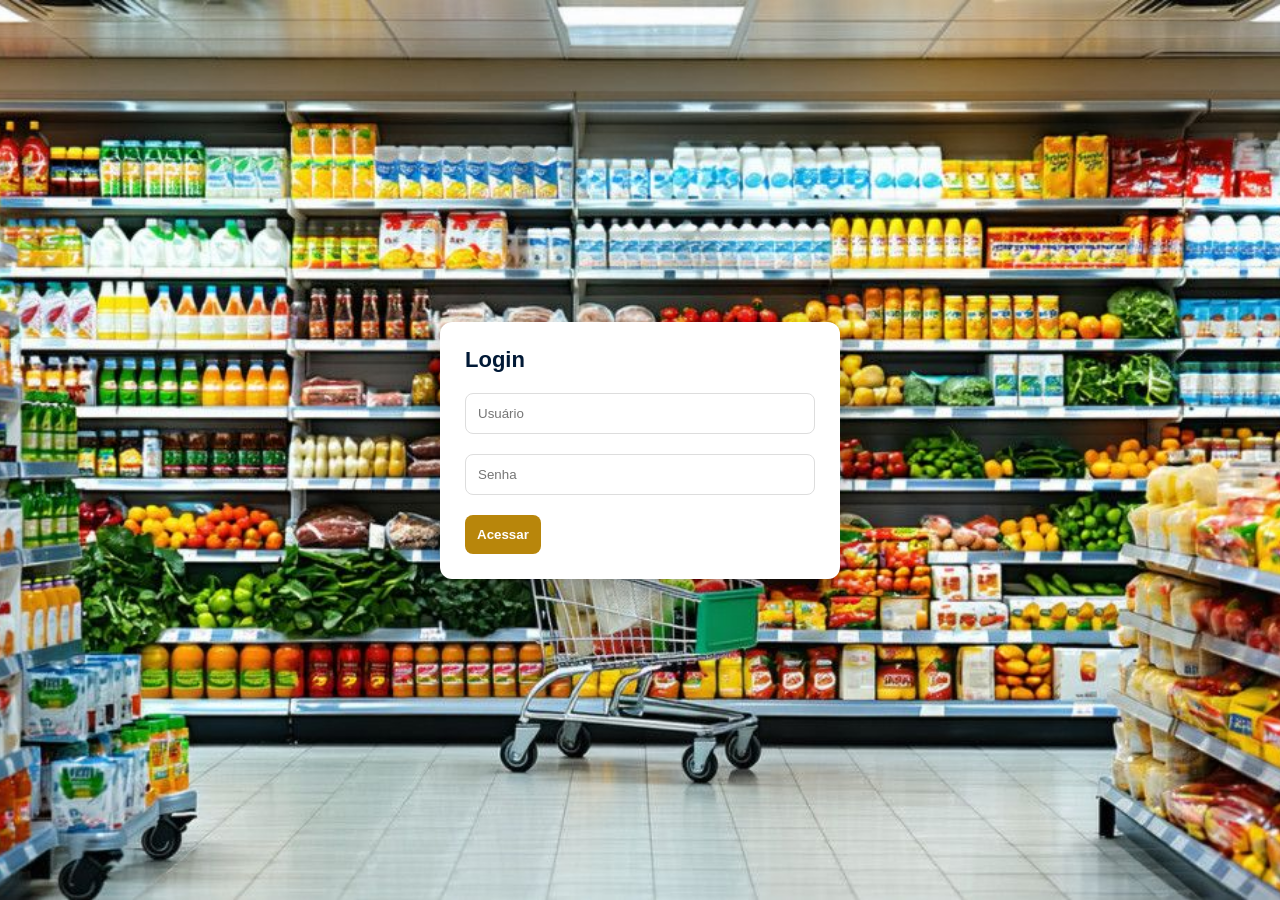
<file: desafioFinal/index.html>
<!DOCTYPE html>
<html lang="pt-BR">
<head>
  <meta charset="UTF-8">
  <title>Carrinho</title>
  <link rel="stylesheet" href="style.css">
</head>

<body>
<section id="login-section" class="app">
<header>
    <h1>Login</h1>
</header>

  <div class="input-area">
    <input type="text" id="username" placeholder="Usuário">
  </div>

  <div class="input-area">
    <input type="password" id="password" placeholder="Senha">
  </div>

  <button id="login-btn">Acessar</button>

</section>
<section id="app-section" class="app hidden">

  <header>
    <h2 id="user-name"></h2>
    <button id="logout-btn">Voltar</button>
  </header>

  <h1>Meu Carrinho</h1>

  <div class="input-area">
    <input type="text" id="produto-nome" placeholder="Nome do produto">
    <input type="number" id="produto-preco" placeholder="Preço">
    <button id="add-produto">Adicionar</button>
  </div>

  <ul id="lista-produtos"></ul>

</section>
<script src="script.js"></script>

</body>
</html>
</file>
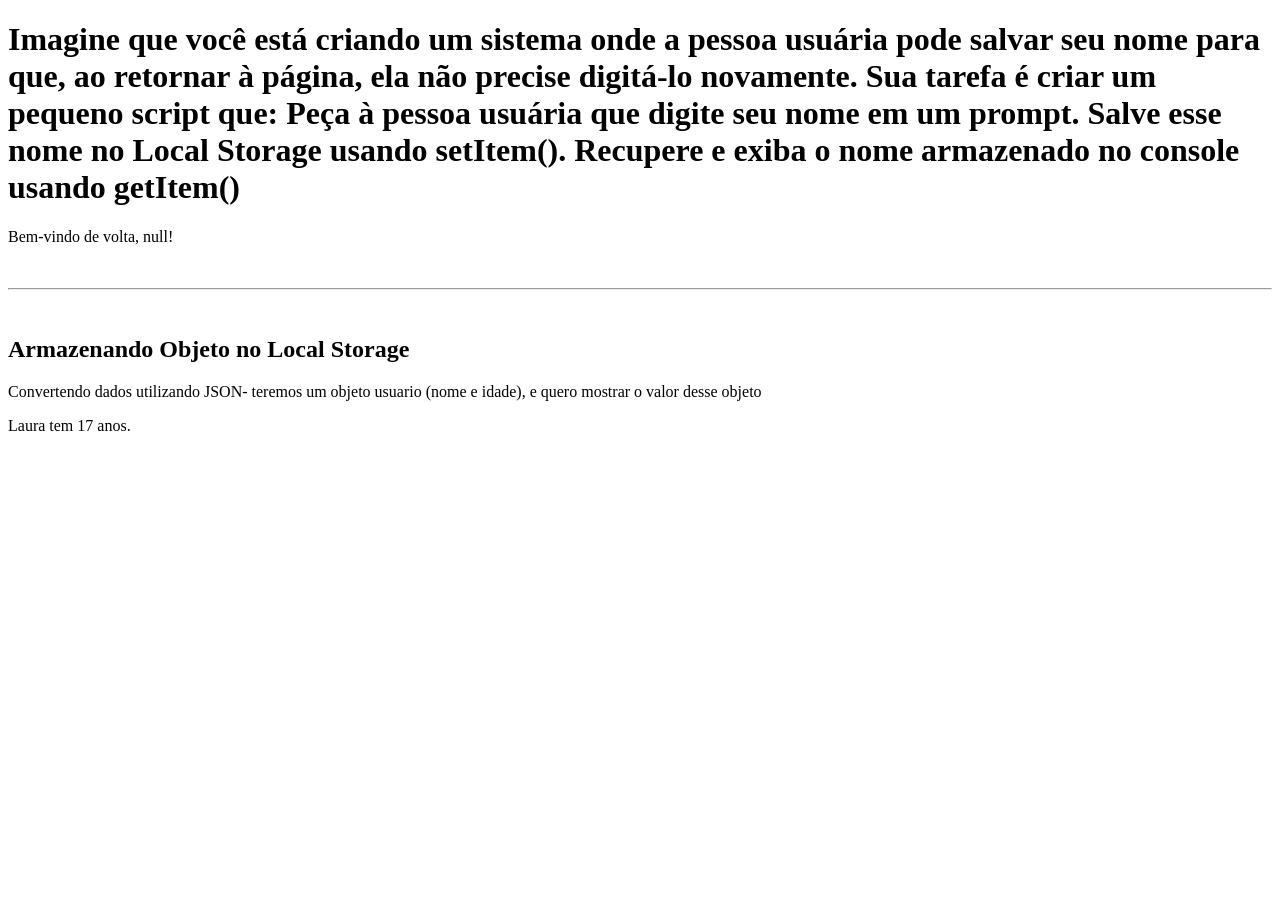
<file: exemplo1/index.html>
<!DOCTYPE html>
<html lang="pt-br">
<head>
    <meta charset="UTF-8">
    <meta name="viewport" content="width=device-width, initial-scale=1.0">
    <title>Local Storage</title>
</head>
<body>
    <h1>
        Imagine que você está criando um sistema onde a pessoa usuária pode salvar seu nome para que, ao retornar à página, ela não precise digitá-lo novamente.

        Sua tarefa é criar um pequeno script que:

        Peça à pessoa usuária que digite seu nome em um prompt.
        Salve esse nome no Local Storage usando setItem().
        Recupere e exiba o nome armazenado no console usando getItem()
    </h1>
    <p></p>
    <br>
    <hr>
    <br>
    <h2>Armazenando Objeto no Local Storage</h2>
    <p>Convertendo dados utilizando JSON- teremos um objeto usuario (nome e idade), e quero mostrar o valor desse objeto</p>
    <p id="usuario"></p>
    <script src="script.js"></script>
    
</body>
</html>
</file>
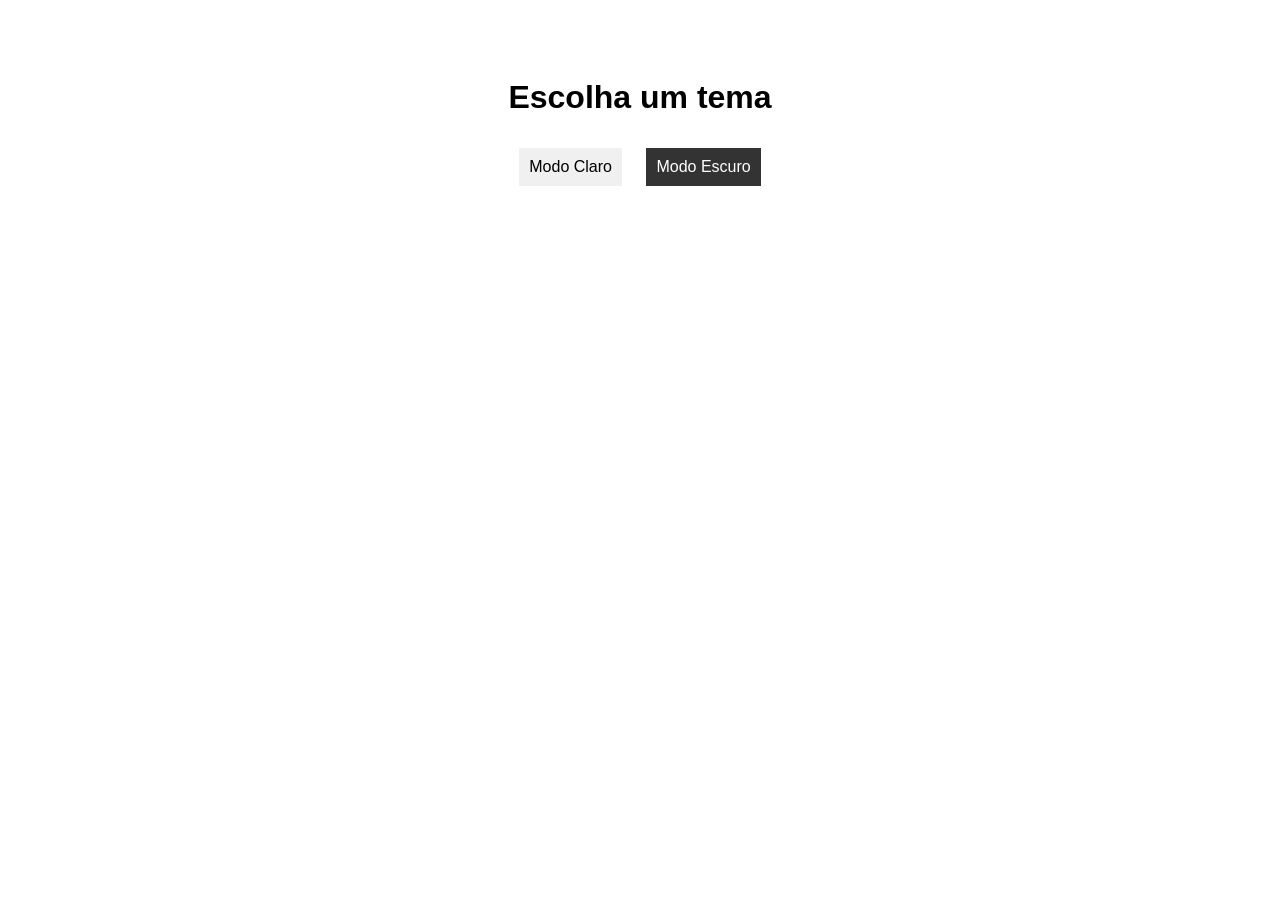
<file: exemplo2/index.html>
<!DOCTYPE html>
<html lang="pt-br">

<head>
  <meta charset="UTF-8">
  <meta name="viewport" content="width=device-width, initial-scale=1.0">
  <title>Alternar Tema</title>
  <link rel="stylesheet" href="styles.css">
</head>

<body>
  <div class="container">
    <h1>Escolha um tema</h1>
    <button id="light-mode">Modo Claro</button>
    <button id="dark-mode">Modo Escuro</button>
  </div>

  <script src="script.js"></script>
</body>

</html>
</file>
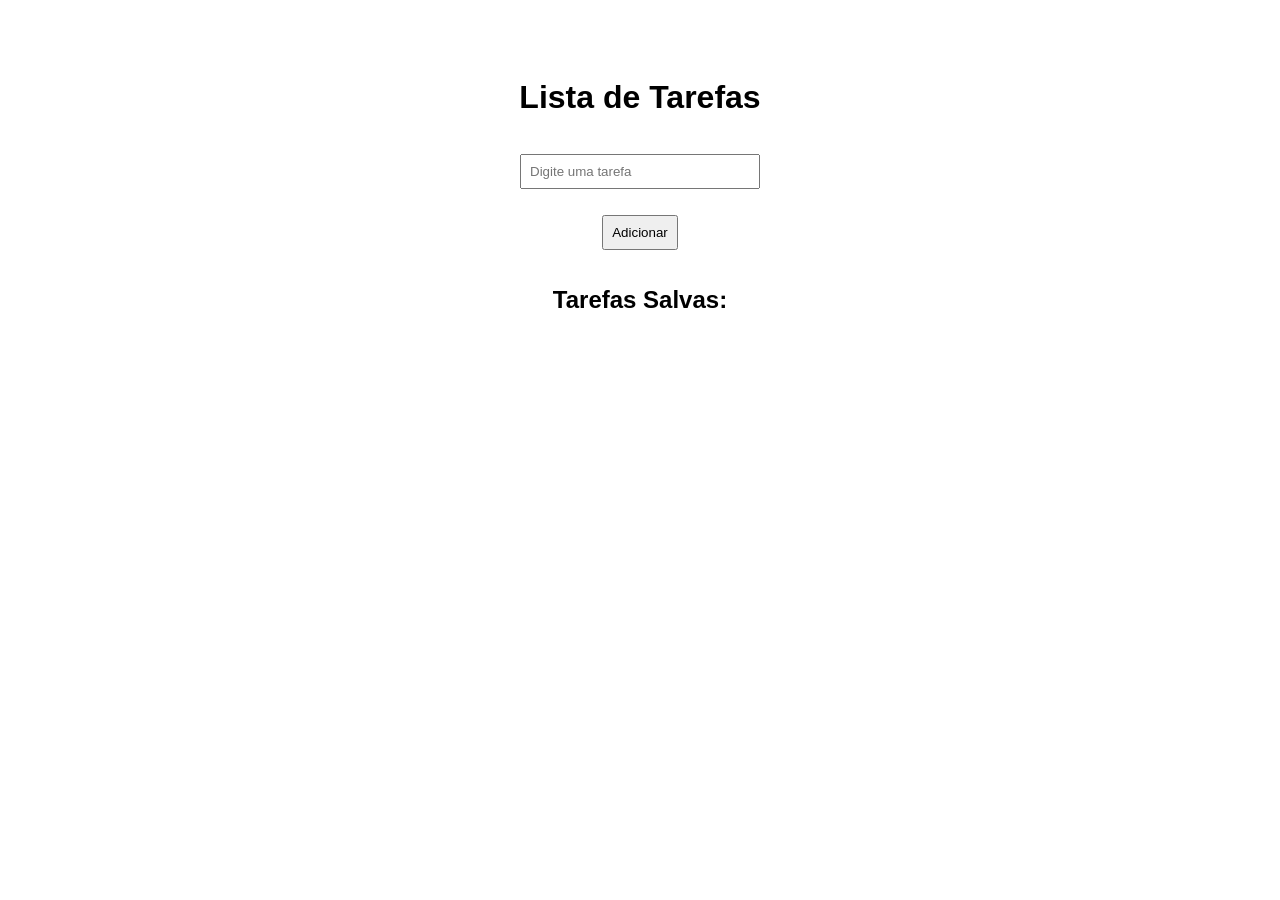
<file: exemplo3/index.html>
<html lang="pt-BR">

<head>
  <meta charset="UTF-8">
  <meta name="viewport" content="width=device-width, initial-scale=1.0">
  <title>Lista de Tarefas</title>
  <link rel="stylesheet" href="styles.css">
</head>

<body>
  <div class="container">
    <h1>Lista de Tarefas</h1>
    <input type="text" id="task-input" placeholder="Digite uma tarefa">
    <button id="add-task">Adicionar</button>
    <h2>Tarefas Salvas:</h2>
    <ul id="task-list"></ul>
  </div>

  <script src="script.js"></script>
</body>

</html>
</file>
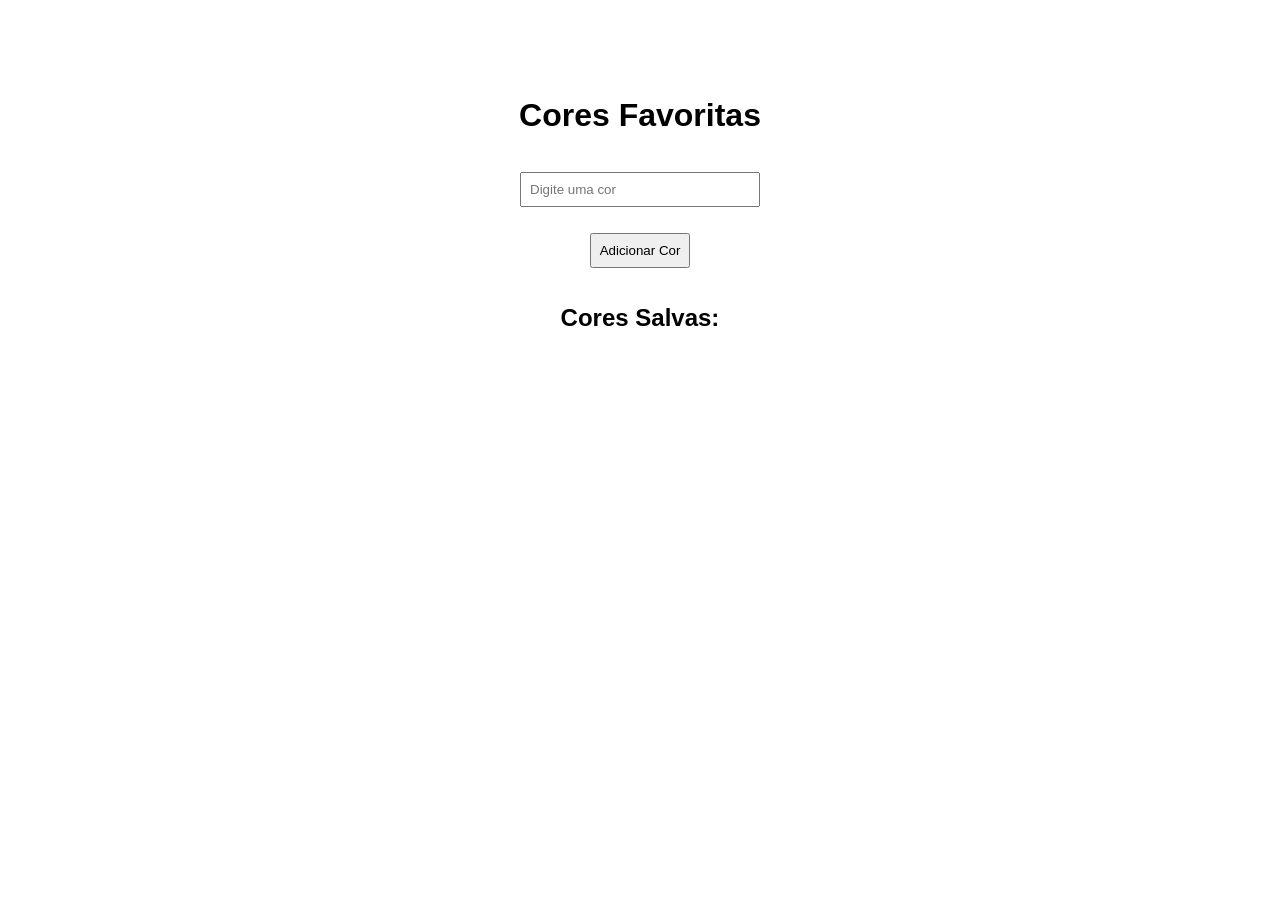
<file: exercício1/index.html>
<html lang="pt-BR">
​
<head>
  <meta charset="UTF-8">
  <meta name="viewport" content="width=device-width, initial-scale=1.0">
  <title>Cores Favoritas</title>
  <link rel="stylesheet" href="styles.css">
</head>
​
<body>
  <div class="container">
    <h1>Cores Favoritas</h1>
    <input type="text" id="color-input" placeholder="Digite uma cor">
    <button id="add-color">Adicionar Cor</button>
    <h2>Cores Salvas:</h2>
    <ul id="color-list"></ul>
  </div>
​
  <script src="script.js"></script>
</body>
​
</html>
</file>
<file: desafioFinal/style.css>
* {
	margin: 0;
	padding: 0;
	box-sizing: border-box;
	font-family: sans-serif;
}

body {
	background-image: url('img/background.jpg');
	background-size: cover;
	background-position: center;
	background-attachment: fixed;
	display: flex;
	justify-content: center;
	align-items: center;
	min-height: 100vh;
}

.app {
	background: white;
	width: 90%;
	max-width: 400px;
	padding: 25px;
	border-radius: 12px;
	box-shadow: 0 10px 30px rgba(0,0,0,0.3);
}

header {
	display: flex;
	justify-content: space-between;
	align-items: center;
	margin-bottom: 20px;
}

header h1 {
	font-size: 22px;
	color: #011936;
}

.input-area {
	display: flex;
	flex-direction: column;
	gap: 12px;
	margin-bottom: 20px;
}

input {
	width: 100%;
	padding: 12px;
	border-radius: 8px;
	border: 1px solid #ddd;
	outline: none;
}

input:focus {
	border-color: rgb(223, 175, 54);
}

button {
	padding: 12px;
	border: none;
	border-radius: 8px;
	cursor: pointer;
	background: darkgoldenrod;
	color: white;
	font-weight: bold;
	transition: 0.3s;
}

button:hover {
	background-color: rgb(223, 175, 54);
}

.filtros {
	display: flex;
	gap: 5px;
	margin-bottom: 15px;
}

.filtros button {
	flex: 1;
	background: #f0f0f0;
	color: #333;
	font-size: 14px;
}

ul {
	list-style: none;
}

li {
	background: #f9f9f9;
	padding: 12px;
	margin-bottom: 10px;
	display: flex;
	justify-content: space-between;
	align-items: center;
}

li.concluida {
	text-decoration: line-through;
	opacity: 0.6;
}

.acoes button {
	margin-left: 5px;
	background: transparent;
	color: #011936;
	padding: 5px;
}

body.dark {
	background-color: #121212;
	background-image: none;
}

body.dark .app {
	background: #1e1e1e;
	color: white;
}

body.dark header h1 {
	color: #FF36AB;
}

body.dark li {
	background: #2c2c2c;
	color: white;
}

body.dark input {
	background: #2c2c2c;
	color: white;
	border: 1px solid #444;
}

.hidden {
	display: none;
}
</file>
<file: exemplo2/styles.css>
body {
  font-family: Arial, sans-serif;
  transition: background 0.3s, color 0.3s;
  text-align: center;
  padding: 50px;
}

.container {
  max-width: 300px;
  margin: auto;
}

button {
  padding: 10px;
  margin: 10px;
  cursor: pointer;
  border: none;
  font-size: 16px;
}

#light-mode {
  background: #f0f0f0;
  color: #000;
}

#dark-mode {
  background: #333;
  color: #fff;
}

/* Tema escuro */
.dark {
  background: #222;
  color: #fff;
}
</file>
<file: exemplo3/styles.css>
body {
  font-family: Arial, sans-serif;
  text-align: center;
  padding: 50px;
}

.container {
  max-width: 300px;
  margin: auto;
  display: flex;
  flex-direction: column;
  align-items: center;
  gap: 16px;
}

input {
  padding: 8px;
  width: 80%;
}

button {
  padding: 8px;
  margin-top: 10px;
  cursor: pointer;
}

ul {
  list-style-type: none;
  padding: 0;
}

li {
  background: #f0f0f0;
  padding: 8px;
  margin: 5px 0;
}
</file>
<file: exercício1/styles.css>
body {
  font-family: Arial, sans-serif;
  text-align: center;
  padding: 50px;
}

.container {
  max-width: 300px;
  margin: auto;
  display: flex;
  flex-direction: column;
  align-items: center;
  gap: 16px;
}

input {
  padding: 8px;
  width: 80%;
}

button {
  padding: 8px;
  margin-top: 10px;
  cursor: pointer
}

ul {
  list-style-type: none;
  padding: 0;
}

li {
  background: #f0f0f0;
  padding: 8px;
  margin: 5px 0;
  display: flex;
  justify-content: space-between;
  align-items: center;
  gap: 5px;
}

button.remove {
  background: red;
  color: white;
  border: none;
  padding: 5px;
  cursor: pointer;
  margin-top: 0px
}
</file>
